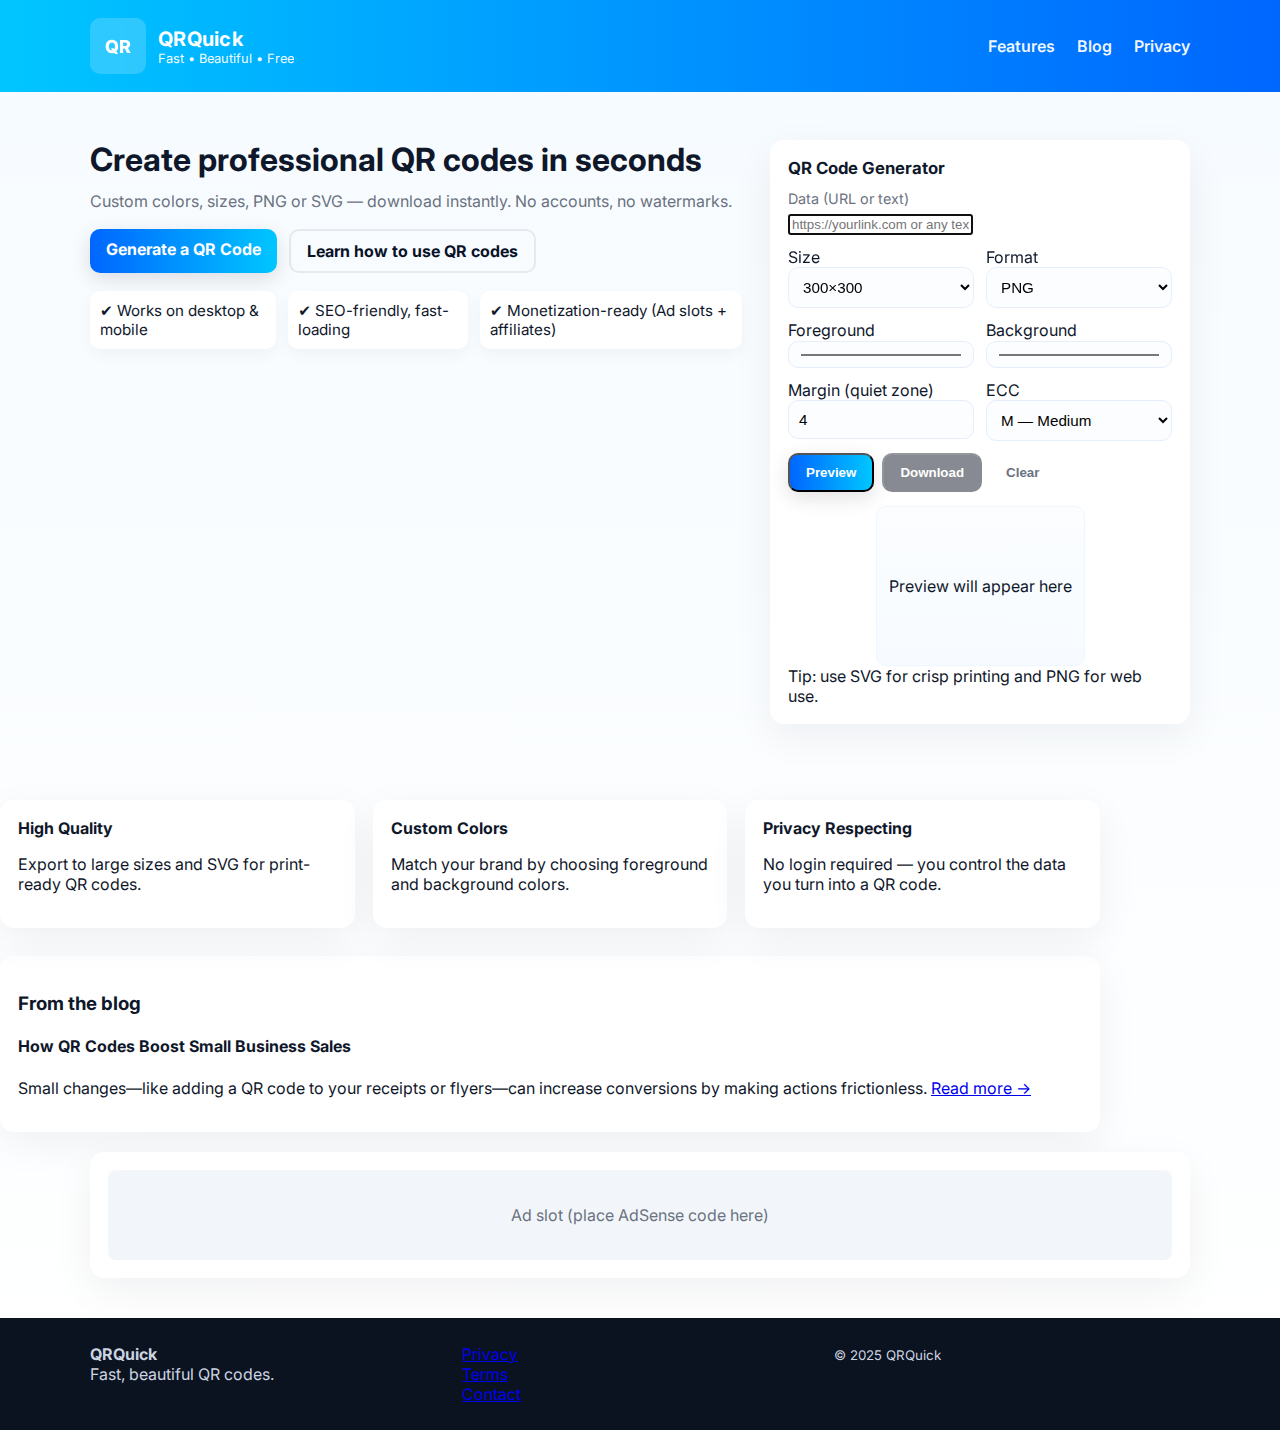
<file: index.html>
<!DOCTYPE html>
<html lang="en">
<head>
  <meta charset="utf-8" />
  <meta name="viewport" content="width=device-width,initial-scale=1" />
  <title>QRQuick — Free QR Code Generator</title>
  <meta name="description" content="QRQuick — Create beautiful QR codes for URLs, text and WiFi. Custom colors, sizes and formats. No sign-up. Download PNG & SVG." />
  <meta name="keywords" content="qr code generator, free qr code, create qr code, download qr code, qrquick" />
  <meta name="author" content="QRQuick" />

  <!-- Open Graph (for social previews) -->
  <meta property="og:title" content="QRQuick — Free QR Code Generator" />
  <meta property="og:description" content="Create beautiful QR codes online — PNG & SVG, custom colors and sizes. No signup." />
  <meta property="og:image" content="preview.jpg" />
  <meta property="og:type" content="website" />
  <meta property="og:url" content="https://yourdomain.com" />

  <link rel="icon" href="favicon.ico" />

  <!-- Fonts -->
  <link rel="preconnect" href="https://fonts.gstatic.com" crossorigin />
  <link href="https://fonts.googleapis.com/css2?family=Inter:wght@400;600;800&display=swap" rel="stylesheet">

  <!-- Styles -->
  <link rel="stylesheet" href="style.css" />

  <!-- Google Analytics placeholder (replace G-XXXX with your ID) -->
  <script async src="https://www.googletagmanager.com/gtag/js?id=G-XXXXXXX"></script>
  <script>
    window.dataLayer = window.dataLayer || [];
    function gtag(){dataLayer.push(arguments);}
    gtag('js', new Date());
    gtag('config', 'G-XXXXXXX');
  </script>

  <!-- AdSense placeholder (replace ca-pub-XXXX with your publisher ID) -->
  <script async src="https://pagead2.googlesyndication.com/pagead/js/adsbygoogle.js?client=ca-pub-XXXXXXXXXXXXXXXX"
     crossorigin="anonymous"></script>
</head>
<body>
  <header class="site-header">
    <div class="wrap">
      <div class="brand">
        <div class="logo-mark">QR</div>
        <div>
          <h1>QRQuick</h1>
          <div class="tag">Fast • Beautiful • Free</div>
        </div>
      </div>
      <nav class="top-nav">
        <a href="#features">Features</a>
        <a href="blog.html">Blog</a>
        <a href="privacy.html">Privacy</a>
      </nav>
    </div>
  </header>

  <main>
    <section class="hero">
      <div class="wrap hero-grid">
        <div class="hero-left">
          <h2>Create professional QR codes in seconds</h2>
          <p>Custom colors, sizes, PNG or SVG — download instantly. No accounts, no watermarks.</p>

          <div class="cta-row">
            <a class="btn btn-primary" href="#generator">Generate a QR Code</a>
            <a class="btn btn-outline" href="blog.html">Learn how to use QR codes</a>
          </div>

          <ul class="benefits">
            <li>✔ Works on desktop & mobile</li>
            <li>✔ SEO-friendly, fast-loading</li>
            <li>✔ Monetization-ready (Ad slots + affiliates)</li>
          </ul>
        </div>

        <div id="generator" class="hero-right card">
          <h3>QR Code Generator</h3>

          <label class="label">Data (URL or text)</label>
          <input id="dataInput" placeholder="https://yourlink.com or any text" autofocus>

          <div class="controls-row">
            <div class="control">
              <label>Size</label>
              <select id="sizeSelect">
                <option value="200">200×200</option>
                <option value="300" selected>300×300</option>
                <option value="500">500×500</option>
                <option value="800">800×800</option>
              </select>
            </div>

            <div class="control">
              <label>Format</label>
              <select id="formatSelect">
                <option value="png" selected>PNG</option>
                <option value="svg">SVG</option>
              </select>
            </div>
          </div>

          <div class="controls-row">
            <div class="control">
              <label>Foreground</label>
              <input id="fgColor" type="color" value="#000000">
            </div>
            <div class="control">
              <label>Background</label>
              <input id="bgColor" type="color" value="#ffffff">
            </div>
          </div>

          <div class="controls-row small">
            <div class="control">
              <label>Margin (quiet zone)</label>
              <input id="margin" type="number" min="0" max="20" value="4">
            </div>
            <div class="control">
              <label>ECC</label>
              <select id="ecc">
                <option value="L">L — Low</option>
                <option value="M" selected>M — Medium</option>
                <option value="Q">Q — Quartile</option>
                <option value="H">H — High</option>
              </select>
            </div>
          </div>

          <div class="actions">
            <button id="generateBtn" class="btn btn-primary">Preview</button>
            <button id="downloadBtn" class="btn btn-download" disabled>Download</button>
            <button id="clearBtn" class="btn btn-ghost">Clear</button>
          </div>

          <div class="preview-wrap">
            <div id="preview" class="preview">
              <div class="preview-empty">Preview will appear here</div>
            </div>
          </div>

          <div class="small-note">Tip: use SVG for crisp printing and PNG for web use.</div>
        </div>
      </div>
    </section>

    <section id="features" class="wrap features-grid">
      <div class="feature card">
        <h4>High Quality</h4>
        <p>Export to large sizes and SVG for print-ready QR codes.</p>
      </div>
      <div class="feature card">
        <h4>Custom Colors</h4>
        <p>Match your brand by choosing foreground and background colors.</p>
      </div>
      <div class="feature card">
        <h4>Privacy Respecting</h4>
        <p>No login required — you control the data you turn into a QR code.</p>
      </div>
    </section>

    <section class="wrap blog-preview card">
      <h3>From the blog</h3>
      <article>
        <h4>How QR Codes Boost Small Business Sales</h4>
        <p>Small changes—like adding a QR code to your receipts or flyers—can increase conversions by making actions frictionless. <a href="blog.html">Read more →</a></p>
      </article>
    </section>

    <!-- Ad placeholder -->
    <section class="wrap ads card">
      <div class="ad">Ad slot (place AdSense code here)</div>
    </section>

  </main>

  <footer class="site-footer">
    <div class="wrap footer-grid">
      <div>
        <strong>QRQuick</strong><br>
        Fast, beautiful QR codes.
      </div>
      <div>
        <a href="privacy.html">Privacy</a><br>
        <a href="terms.html">Terms</a><br>
        <a href="contact.html">Contact</a>
      </div>
      <div>
        <small>© 2025 QRQuick</small>
      </div>
    </div>
  </footer>

  <!-- Scripts -->
  <script>
    // Build QR image via api.qrserver.com (no server needed)
    const el = {
      dataInput: document.getElementById('dataInput'),
      sizeSelect: document.getElementById('sizeSelect'),
      formatSelect: document.getElementById('formatSelect'),
      fgColor: document.getElementById('fgColor'),
      bgColor: document.getElementById('bgColor'),
      margin: document.getElementById('margin'),
      ecc: document.getElementById('ecc'),
      generateBtn: document.getElementById('generateBtn'),
      downloadBtn: document.getElementById('downloadBtn'),
      preview: document.getElementById('preview'),
      clearBtn: document.getElementById('clearBtn')
    };

    function buildQRUrl({data, size, color, bgcolor, format, margin, ecc}) {
      // api.qrserver.com supports various params including color, bgcolor, margin, qzone (quiet zone) as 'margin' or 'qzone'
      const params = new URLSearchParams();
      params.set('data', data);
      params.set('size', `${size}x${size}`);
      if (format && format.toLowerCase() === 'svg') {
        params.set('format', 'svg');
      }
      // color params accepted like color=000000 & bg=ffffff (api uses color and bgcolor)
      if (color) params.set('color', color.replace('#',''));
      if (bgcolor) params.set('bgcolor', bgcolor.replace('#',''));
      if (margin !== undefined) params.set('margin', margin);
      // error correction level param is named ecc in qrserver
      if (ecc) params.set('ecc', ecc);
      return `https://api.qrserver.com/v1/create-qr-code/?${params.toString()}`;
    }

    function setPreview(imgUrl, isSvg) {
      el.preview.innerHTML = '';
      if (isSvg) {
        // fetch svg and inline it for crisp display & easier download
        fetch(imgUrl)
          .then(r => r.text())
          .then(svgText => {
            const wrapper = document.createElement('div');
            wrapper.className = 'svg-wrap';
            wrapper.innerHTML = svgText;
            el.preview.appendChild(wrapper);
            el.downloadBtn.disabled = false;
            el.downloadBtn.dataset.url = imgUrl;
            el.downloadBtn.dataset.format = 'svg';
          })
          .catch(()=> {
            el.preview.innerHTML = '<div class="error">Preview failed</div>';
          });
      } else {
        const img = document.createElement('img');
        img.alt = "QR Code preview";
        img.src = imgUrl;
        img.onload = () => {
          el.preview.innerHTML = '';
          el.preview.appendChild(img);
          el.downloadBtn.disabled = false;
          el.downloadBtn.dataset.url = imgUrl;
          el.downloadBtn.dataset.format = 'png';
        };
        img.onerror = () => {
          el.preview.innerHTML = '<div class="error">Preview failed</div>';
        };
      }
    }

    el.generateBtn.addEventListener('click', () => {
      const data = (el.dataInput.value || '').trim();
      if (!data) {
        alert('Enter a URL or text to create the QR code.');
        el.dataInput.focus();
        return;
      }
      const size = el.sizeSelect.value;
      const format = el.formatSelect.value;
      const color = el.fgColor.value;
      const bgcolor = el.bgColor.value;
      const margin = el.margin.value;
      const ecc = el.ecc.value;

      const url = buildQRUrl({data, size, color, bgcolor, format, margin, ecc});
      setPreview(url, format === 'svg');
    });

    el.downloadBtn.addEventListener('click', () => {
      const url = el.downloadBtn.dataset.url;
      const fmt = el.downloadBtn.dataset.format;
      if (!url) return;
      // Force download by creating an <a download> link
      const a = document.createElement('a');
      // If svg -> fetch text and download as blob
      if (fmt === 'svg') {
        fetch(url).then(r => r.blob()).then(blob => {
          const blobUrl = URL.createObjectURL(blob);
          a.href = blobUrl;
          a.download = 'qr-code.svg';
          document.body.appendChild(a);
          a.click();
          a.remove();
          URL.revokeObjectURL(blobUrl);
        });
      } else {
        // For PNG, we can directly download the image URL
        a.href = url;
        a.download = 'qr-code.png';
        document.body.appendChild(a);
        a.click();
        a.remove();
      }
    });

    el.clearBtn.addEventListener('click', () => {
      el.dataInput.value = '';
      el.preview.innerHTML = '<div class="preview-empty">Preview will appear here</div>';
      el.downloadBtn.disabled = true;
    });

    // Nice UX: Enter to generate
    el.dataInput.addEventListener('keydown', (e) => {
      if (e.key === 'Enter') {
        el.generateBtn.click();
      }
    });
  </script>
</body>
</html>
</file>
<file: style.css>
:root{
  --bg:#f6fbff;
  --card:#ffffff;
  --accent1: #0066ff;
  --accent2: #00c6ff;
  --muted:#6b7280;
  --radius:14px;
  --wrap:1100px;
}

*{box-sizing:border-box}
body{
  margin:0;
  font-family: Inter, system-ui, -apple-system, "Segoe UI", Roboto, "Helvetica Neue", Arial;
  background: linear-gradient(180deg, var(--bg) 0%, #ffffff 100%);
  color:#0f172a;
  -webkit-font-smoothing:antialiased;
}

/* Layout utilities */
.wrap{
  width:90%;
  max-width:var(--wrap);
  margin:0 auto;
}

/* Header */
.site-header{
  padding:18px 0;
  background:linear-gradient(90deg,var(--accent2),var(--accent1));
  color:#fff;
}
.site-header .wrap{
  display:flex;
  align-items:center;
  justify-content:space-between;
}
.brand{display:flex;gap:12px;align-items:center}
.logo-mark{
  width:56px;height:56px;border-radius:10px;background:rgba(255,255,255,0.18);
  display:flex;align-items:center;justify-content:center;font-weight:800;font-size:18px;
  backdrop-filter: blur(4px);
}
.brand h1{margin:0;font-size:1.25rem;letter-spacing:0.3px}
.tag{font-size:0.8rem;opacity:0.95}

/* Top nav */
.top-nav a{color:rgba(255,255,255,0.95);text-decoration:none;margin-left:18px;font-weight:600}

/* Hero */
.hero{padding:48px 0}
.hero-grid{display:grid;grid-template-columns:1fr 420px;gap:28px;align-items:start}
.hero-left h2{font-size:2rem;margin:0 0 12px}
.hero-left p{color:var(--muted);margin:0 0 18px}
.cta-row{display:flex;gap:12px;margin:18px 0}
.btn{display:inline-block;padding:10px 16px;border-radius:10px;text-decoration:none;font-weight:700;cursor:pointer}
.btn-primary{background:linear-gradient(90deg,var(--accent1),var(--accent2));color:#fff;box-shadow:0 6px 20px rgba(2,6,23,0.12)}
.btn-outline{border:2px solid rgba(15,23,42,0.08);background:transparent;color:#091127}
.btn-ghost{background:transparent;border:0;color:var(--muted)}
.benefits{padding:0;margin:16px 0 0;list-style:none;display:flex;gap:12px}
.benefits li{background:#fff;padding:10px;border-radius:10px;box-shadow:0 6px 16px rgba(13,19,38,0.04);font-size:0.95rem}

/* Generator card */
.card{background:var(--card);border-radius:var(--radius);padding:18px;box-shadow:0 12px 40px rgba(12,20,40,0.06)}
#generator h3{margin:0 0 12px;font-size:1.05rem}
.label{display:block;margin-top:8px;margin-bottom:6px;font-size:0.9rem;color:var(--muted)}
input[type="text"], input[type="color"], select, input[type="number"]{
  width:100%;padding:10px;border-radius:10px;border:1px solid #e6eefc;outline:none;font-size:0.95rem;background:#fbfdff
}
.controls-row{display:flex;gap:12px;margin-top:12px}
.controls-row.small .control{flex:1}
.control{flex:1}
.preview-wrap{margin-top:14px;display:flex;justify-content:center}
.preview{min-height:160px;display:flex;align-items:center;justify-content:center;background:linear-gradient(180deg,#fbfdff,#f7fbff);padding:12px;border-radius:10px;border:1px solid #eef6ff}
.preview img{max-width:100%;height:auto}
.preview .svg-wrap svg{width:240px;height:240px}

/* Actions */
.actions{display:flex;gap:8px;margin-top:12px;flex-wrap:wrap}
.btn-download{background:#111827;color:white}
.btn-download:disabled{opacity:0.5;cursor:not-allowed}

/* Features grid */
.features-grid{display:grid;grid-template-columns:repeat(3,1fr);gap:18px;margin:28px 0}
.feature h4{margin:0 0 8px}

/* Blog preview & ad */
.blog-preview{margin:20px 0;padding:18px}
.ads .ad{height:90px;background:#f2f6fb;border-radius:8px;display:flex;align-items:center;justify-content:center;color:var(--muted)}

/* Footer */
.site-footer{background:#0b1220;color:#cbd5e1;padding:26px 0;margin-top:40px}
.footer-grid{display:grid;grid-template-columns:1fr 1fr 1fr;gap:16px;align-items:start}

/* Responsive */
@media (max-width:980px){
  .hero-grid{grid-template-columns:1fr}
  .features-grid{grid-template-columns:1fr 1fr}
  .footer-grid{grid-template-columns:1fr}
}
@media (max-width:560px){
  .features-grid{grid-template-columns:1fr}
  .benefits{flex-direction:column}
  .controls-row{flex-direction:column}
}
</file>
